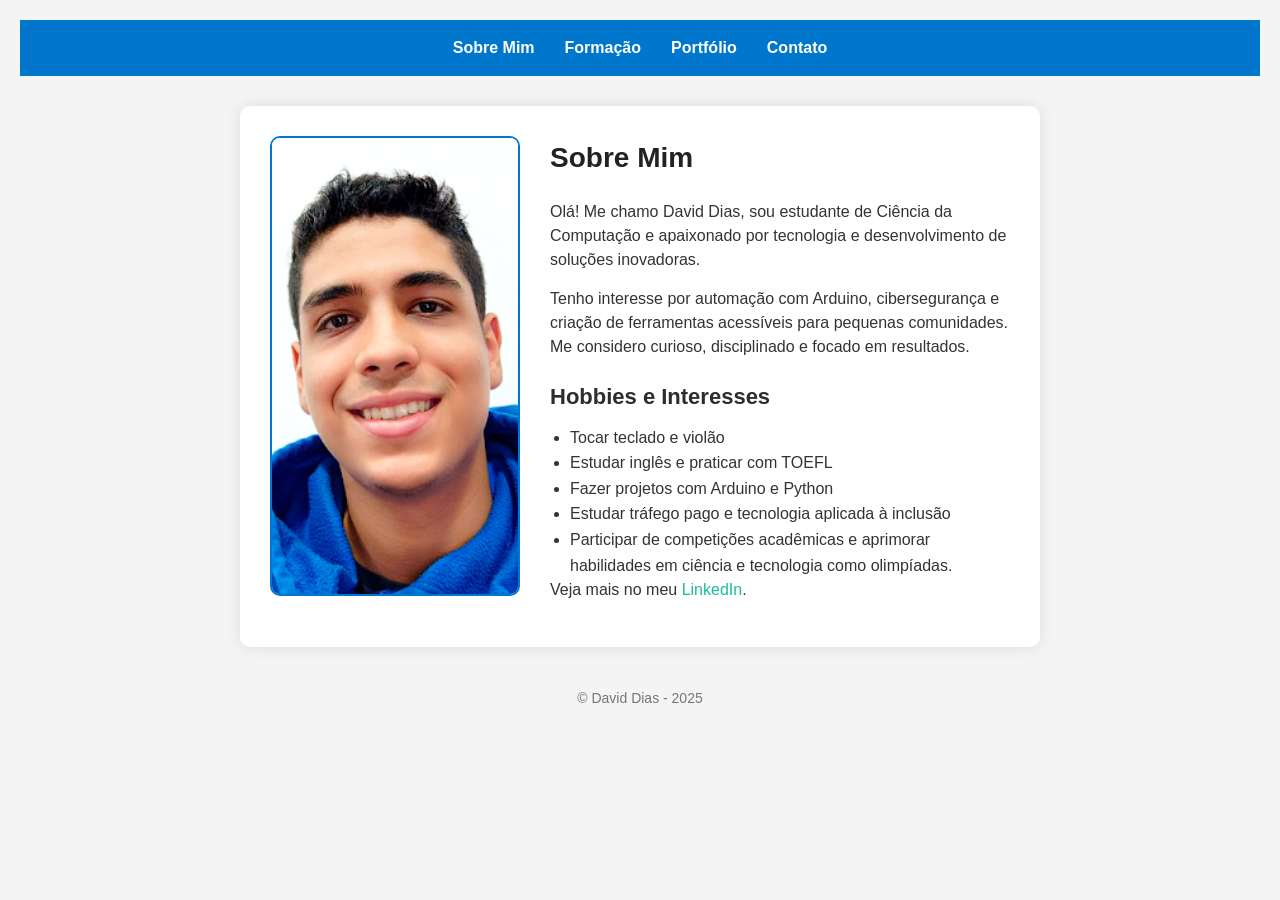
<file: index.html>
<!DOCTYPE html>
<html lang="pt-BR">
<head>
  <meta charset="UTF-8">
  <title>Sobre Mim - David Dias</title>
  <link rel="stylesheet" href="style.css">
</head>
<body>
  <!-- header padrão -->
  <header>
    <nav>
      <a href="index.html">Sobre Mim</a>
      <a href="formacao.html">Formação</a>
      <a href="portfolio.html">Portfólio</a>
      <a href="contato.html">Contato</a>
    </nav>
  </header>
  
<!-- Início do conteúdo principal da página -->
  <main>
    <section class="sobre">
      <div class="foto">
        <img src="icon.png" alt="Foto de perfil">
      </div>
      <div class="info">
        <h1>Sobre Mim</h1>
        <p>Olá! Me chamo David Dias, sou estudante de Ciência da Computação e apaixonado por tecnologia e desenvolvimento de soluções inovadoras.</p>
        <p>Tenho interesse por automação com Arduino, cibersegurança e criação de ferramentas acessíveis para pequenas comunidades. Me considero curioso, disciplinado e focado em resultados.</p>

        <h2>Hobbies e Interesses</h2>
<ul>
  <li>Tocar teclado e violão</li>
  <li>Estudar inglês e praticar com TOEFL</li>
  <li>Fazer projetos com Arduino e Python</li>
  <li>Estudar tráfego pago e tecnologia aplicada à inclusão</li>
  <li>Participar de competições acadêmicas e aprimorar habilidades em ciência e tecnologia como olimpíadas.</li>
</ul>


        <p>Veja mais no meu <a href="https://www.linkedin.com/in/david-dias-785a30335/" target="_blank">LinkedIn</a>.</p>
      </div>
    </section>
  </main>
<!-- Início do rodapé da pagina -->
  <footer>
    <p>© David Dias - 2025</p>
  </footer>
</body>
</html>
</file>
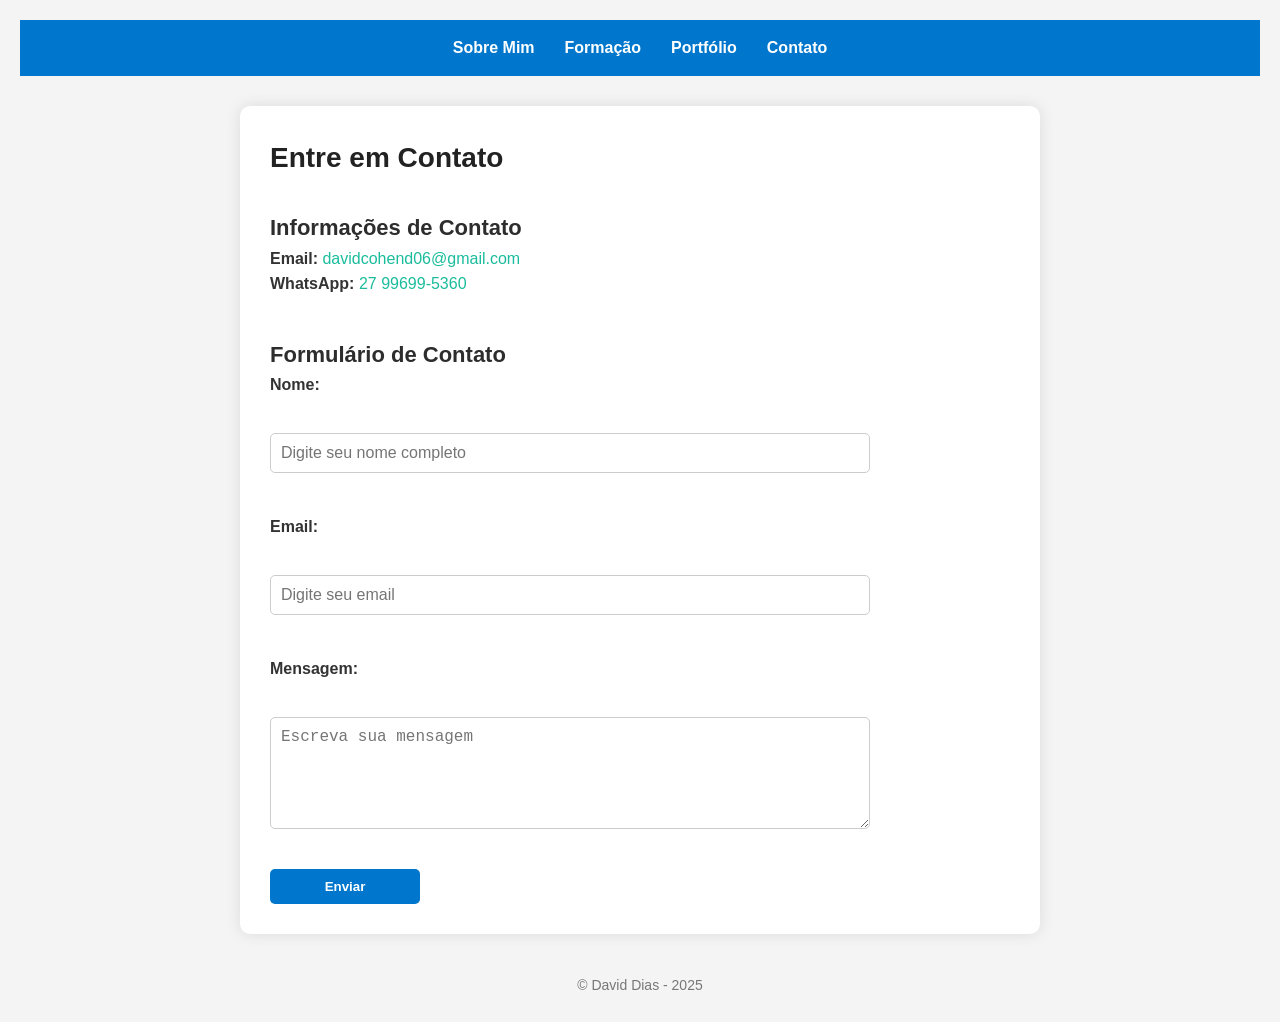
<file: contato.html>
<!DOCTYPE html>
<html lang="pt-BR">
<head>
  <meta charset="UTF-8">
  <title>Contato - David Dias</title>
  <link rel="stylesheet" href="style.css">
</head>
<body>
  <!-- header padrão -->
  <header>
    <nav>
      <a href="index.html">Sobre Mim</a>
      <a href="formacao.html">Formação</a>
      <a href="portfolio.html">Portfólio</a>
      <a href="contato.html">Contato</a>
    </nav>
  </header>
    <!-- Informações de contato -->
  <main>
    <section>
      <h1>Entre em Contato</h1>
    
      <!-- Informações de contato -->
      <div class="contato-info" style="margin-top: 30px;">
        <h2>Informações de Contato</h2>
        <p><strong>Email:</strong> <a href="mailto:davidcohend06@gmail.com">davidcohend06@gmail.com</a></p>
        <p><strong>WhatsApp:</strong> <a href="https://wa.me/5527996995360" target="_blank">27 99699-5360</a></p>
      </div>
    
      <!-- Formulário de contato -->
      <div class="formulario-contato" style="margin-top: 40px;">
        <h2>Formulário de Contato</h2>
        <form action="#" method="post">
          <!-- inserir nome -->
          <label for="nome">Nome:</label><br>
          <input type="text" id="nome" name="nome" placeholder="Digite seu nome completo" required><br>
    
          <!-- inserir email -->
          <label for="email">Email:</label><br>
          <input type="email" id="email" name="email" placeholder="Digite seu email" required><br>
    
          <!-- inserir mensagem -->
          <label for="mensagem">Mensagem:</label><br>
          <textarea id="mensagem" name="mensagem" rows="5" placeholder="Escreva sua mensagem" required></textarea><br>
    
          <!-- Botão de envio -->
          <button type="submit">Enviar</button>
        </form>
      </div>
    </section>    
  </main>
<!-- Início do rodapé da pagina -->
  <footer>
    <p>© David Dias - 2025</p>
  </footer>
</body>
</html>
</file>
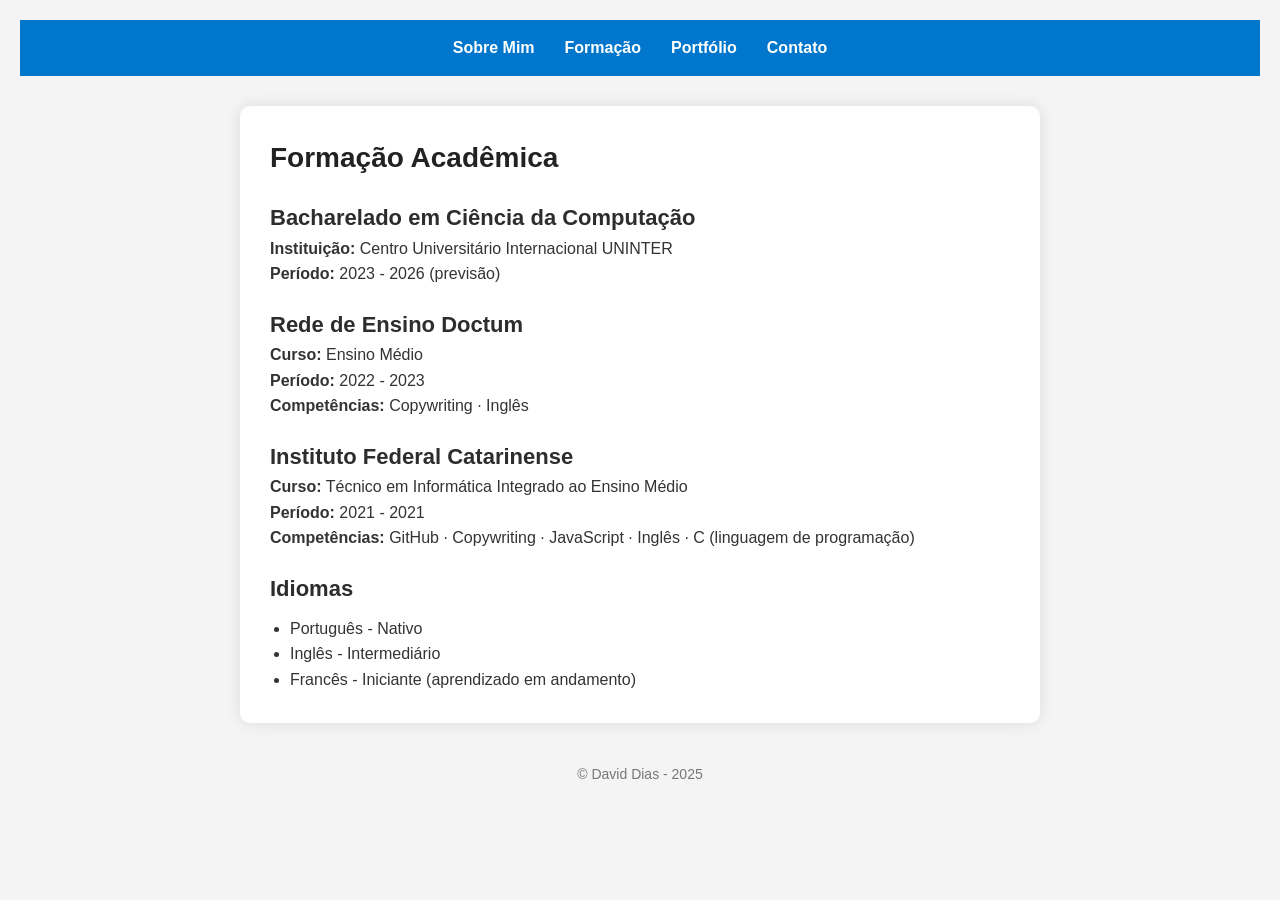
<file: formacao.html>
<!DOCTYPE html>
<html lang="pt-BR">
<head>
  <meta charset="UTF-8">
  <title>Formação - David Dias</title>
  <link rel="stylesheet" href="style.css">
</head>
<body>
  <!-- header padrão -->
  <header>
    <nav>
      <a href="index.html">Sobre Mim</a>
      <a href="formacao.html">Formação</a>
      <a href="portfolio.html">Portfólio</a>
      <a href="contato.html">Contato</a>
    </nav>
  </header>

  <main>
    <section>
       <!-- Ensino Médio e outros cursos -->
      <h1>Formação Acadêmica</h1>

      <div class="formacao-item">
        <h2>Bacharelado em Ciência da Computação</h2>
        <p><strong>Instituição:</strong> Centro Universitário Internacional UNINTER</p>
        <p><strong>Período:</strong> 2023 - 2026 (previsão)</p>
      </div>

      <div class="formacao-item">
        <h2>Rede de Ensino Doctum</h2>
        <p><strong>Curso:</strong> Ensino Médio</p>
        <p><strong>Período:</strong> 2022 - 2023</p>
        <p><strong>Competências:</strong> Copywriting · Inglês</p>
      </div>

      <div class="formacao-item">
        <h2>Instituto Federal Catarinense</h2>
        <p><strong>Curso:</strong> Técnico em Informática Integrado ao Ensino Médio</p>
        <p><strong>Período:</strong> 2021 - 2021</p>
        <p><strong>Competências:</strong> GitHub · Copywriting · JavaScript · Inglês · C (linguagem de programação)</p>
      </div>
    <!-- Seção de idiomas -->
      <h2>Idiomas</h2>
      <ul>
        <li>Português - Nativo</li>
        <li>Inglês - Intermediário </li>
        <li>Francês - Iniciante (aprendizado em andamento)</li>
      </ul>
    </section>
  </main>
<!-- Início do rodapé da pagina -->
  <footer>
    <p>© David Dias - 2025</p>
  </footer>
</body>
</html>
</file>
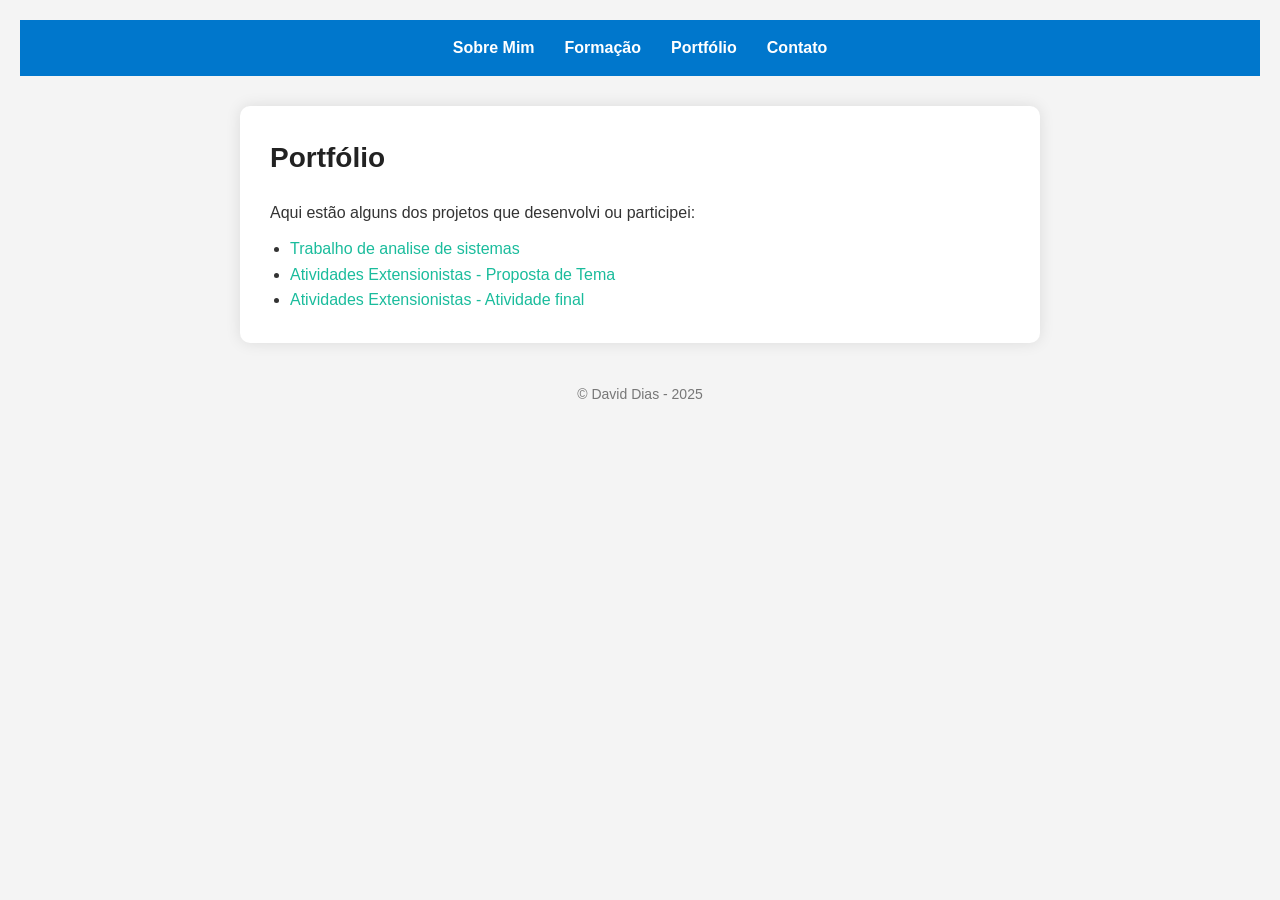
<file: portfolio.html>
<!DOCTYPE html>
<html lang="pt-BR">
<head>
  <meta charset="UTF-8">
  <title>Portfólio - David Dias</title>
  <link rel="stylesheet" href="style.css">
</head>
<body>
  <!-- header padrão -->
  <header>
    <nav>
      <a href="index.html">Sobre Mim</a>
      <a href="formacao.html">Formação</a>
      <a href="portfolio.html">Portfólio</a>
      <a href="contato.html">Contato</a>
    </nav>
  </header>
<!-- Início da seção de projetos -->
  <main>
    <section>
      <h1>Portfólio</h1>
      <p>Aqui estão alguns dos projetos que desenvolvi ou participei:</p>

      <ul>
        <li><a href="https://drive.google.com/file/d/1uJzifH-aE4dDob7-61bc3wjb85HE1wRi/view?usp=sharing">Trabalho de analise de sistemas</a></li>
        <li><a href="https://drive.google.com/file/d/1DonfOwrcclKHAk6ffp2uZD39REuYVlbg/view?usp=sharing">Atividades Extensionistas - Proposta de Tema</a></li>
        <li><a href="https://drive.google.com/file/d/1z6g0gxQTOhQWn-itxfH4VIE1DS-LlQSO/view?usp=sharing">Atividades Extensionistas - Atividade final</a></li>
      
      </ul>

      </section>
  </main>
<!-- Início do rodapé da pagina -->
  <footer>
    <p>© David Dias - 2025</p>
  </footer>
</body>
</html>
</file>
<file: style.css>
/* Estilo geral */
* {
  margin: 0;
  padding: 0;
  box-sizing: border-box;
}

body {
  font-family: 'Segoe UI', Tahoma, Geneva, Verdana, sans-serif;
  line-height: 1.6;
  background-color: #f4f4f4;
  color: #333;
  padding: 20px;
}

/* Cabeçalho e menu */
header {
  background-color: #0077cc;
  padding: 15px 0;
  margin-bottom: 30px;
}
/* personalização do nav */
nav {
  display: flex;
  justify-content: center;
  gap: 30px;
}
/* personalização do nav a */
nav a {
  color: #fff;
  text-decoration: none;
  font-weight: bold;
  transition: color 0.3s ease;
}
/* personalização do nav a quando o mouse passar por cima(hover) */
nav a:hover {
  color: #bbbbbb;
}

/* Conteúdo principal da pagina*/
main {
  max-width: 800px;
  margin: 0 auto;
  background: white;
  padding: 30px;
  border-radius: 10px;
  box-shadow: 0 0 15px rgba(0,0,0,0.1);
}

section h1 {
  margin-bottom: 20px;
  color: #222222;
  font-size: 28px;
}

section h2 {
  margin-top: 20px;
  color: #2d2d2d;
  font-size: 22px;
}

ul {
  margin-top: 10px;
  list-style-type: disc;
  padding-left: 20px;
}

a {
  color: #1abc9c;
  text-decoration: none;
}

a:hover {
  text-decoration: underline;
}

input, textarea {
  padding: 10px;
  margin-top: 5px;
  margin-bottom: 15px;
  border: 1px solid #ccc;
  border-radius: 5px;
}

/* Rodapé da pagina*/
footer {
  text-align: center;
  margin-top: 40px;
  font-size: 14px;
  color: #777;
}

/* Responsividade básica para o site*/
@media (max-width: 600px) {
  nav {
    flex-direction: column;
    gap: 10px;
  }

  main {
    padding: 20px;
  }
}

/* Estilo da seção 'Sobre Mim' */
.sobre {
  display: flex;
  flex-direction: row;
  align-items: flex-start;
  gap: 30px;
}

.sobre .foto img {
  width: 250px;
  height: 460px;
  border-radius: 10px;
  object-fit: cover;
  border: 2px solid #0077cc;
}

.sobre .info {
  flex: 1;
}

.sobre p {
  margin-bottom: 15px;
  font-size: 16px;
  line-height: 1.5;
}


/* Estilo do formulario */
.formulario-contato form {
  display: flex;
  flex-direction: column;
}

.formulario-contato label {
  font-weight: bold;
  margin-bottom: 5px;
}

.formulario-contato input,
.formulario-contato textarea {
  width: 100%;
  max-width: 600px;
  font-size: 16px;
}

.formulario-contato button {
  width: 150px;
  padding: 10px;
  background-color: #0077cc;
  color: white;
  border: none;
  border-radius: 5px;
  font-weight: bold;
  cursor: pointer;
  transition: background-color 0.3s ease;
}

.formulario-contato button:hover {
  background-color: #005fa3;
}
</file>
